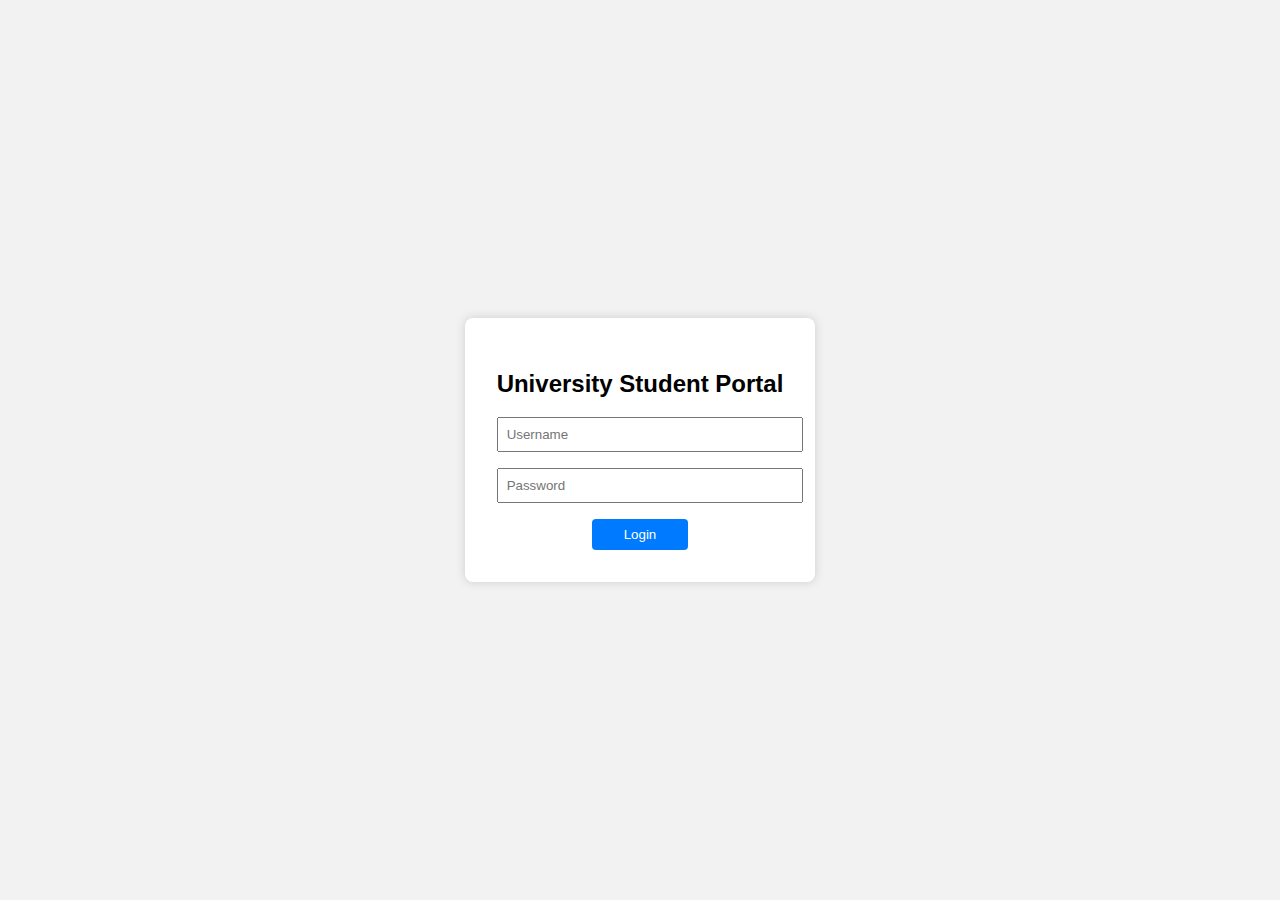
<file: index.html>
<!DOCTYPE html>
<html lang="en">
<head>
  <meta charset="UTF-8">
  <title>Login - Student Portal</title>
  <link rel="stylesheet" href="style.css">
</head>
<body class="login-body">
  <div class="login-container">
    <h2>University Student Portal</h2>
    <form action="portal.html" method="get">
      <input type="text" placeholder="Username" required>
      <input type="password" placeholder="Password" required>
      <button type="submit">Login</button>
    </form>
  </div>
</body>
</html>
</file>
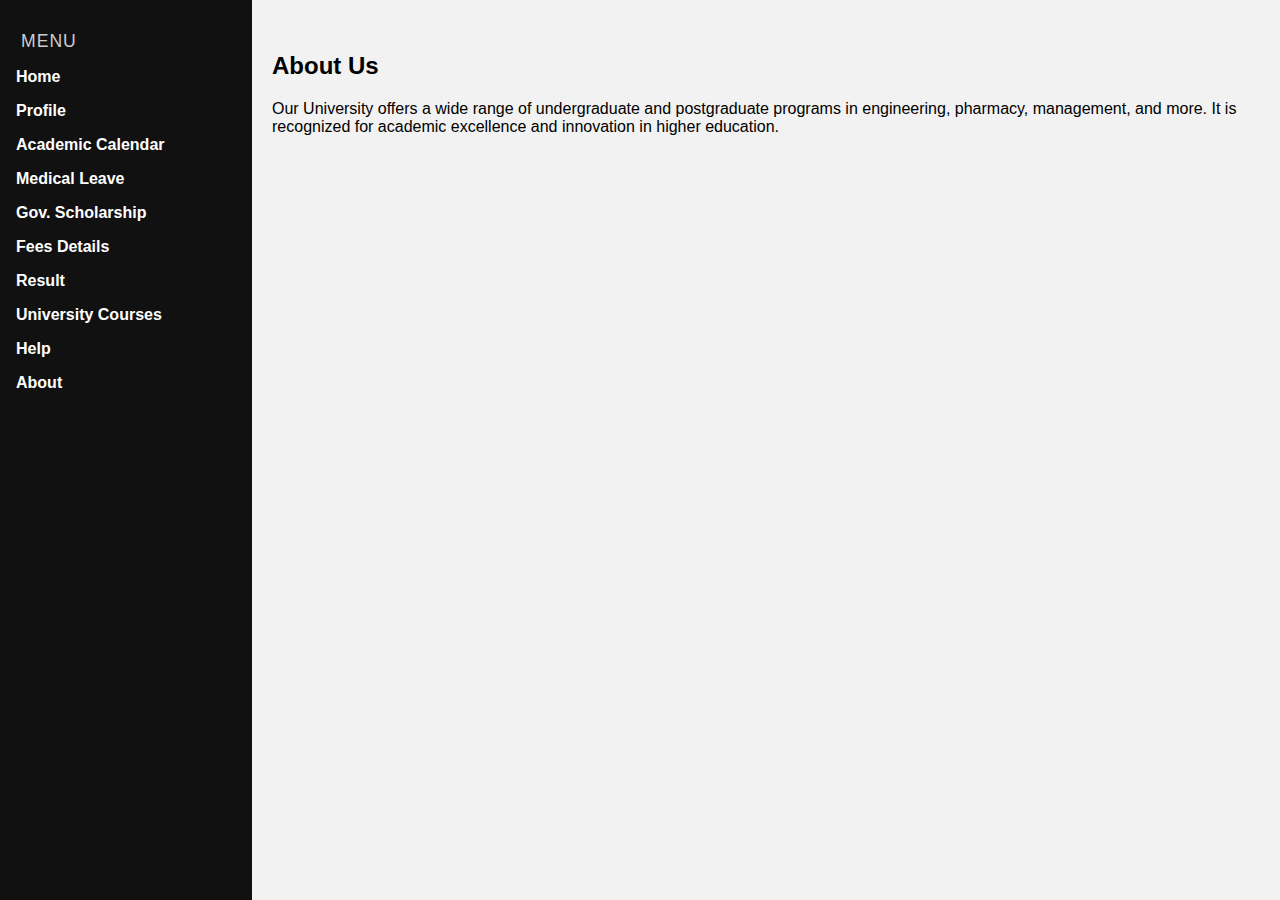
<file: about.html>
<!DOCTYPE html>
<html lang="en">
<head>
  <meta charset="UTF-8">
  <title>About - Student Portal</title>
  <link rel="stylesheet" href="style.css">
</head>
<body>
  <div class="portal-container">
    <nav class="sidebar">
      <h2>Menu</h2>
      <ul>
        <li><a href="home.html">Home</a></li>
        <li><a href="profile.html">Profile</a></li>
        <li><a href="calendar.html">Academic Calendar</a></li>
        <li><a href="medical.html">Medical Leave</a></li>
        <li><a href="scholarship.html">Gov. Scholarship</a></li>
        <li><a href="fees.html">Fees Details</a></li>
        <li><a href="result.html">Result</a></li>
        <li><a href="courses.html">University Courses</a></li>
        <li><a href="help.html">Help</a></li>
        <li><a href="about.html">About</a></li>
      </ul>
    </nav>
    <main class="main-content">
    <h2>About Us</h2>
    <p>Our University offers a wide range of undergraduate and postgraduate programs in engineering, pharmacy, management, and more. It is recognized for academic excellence and innovation in higher education.</p>
  </div>
</main>

  </div>
</body>
</html>
</file>
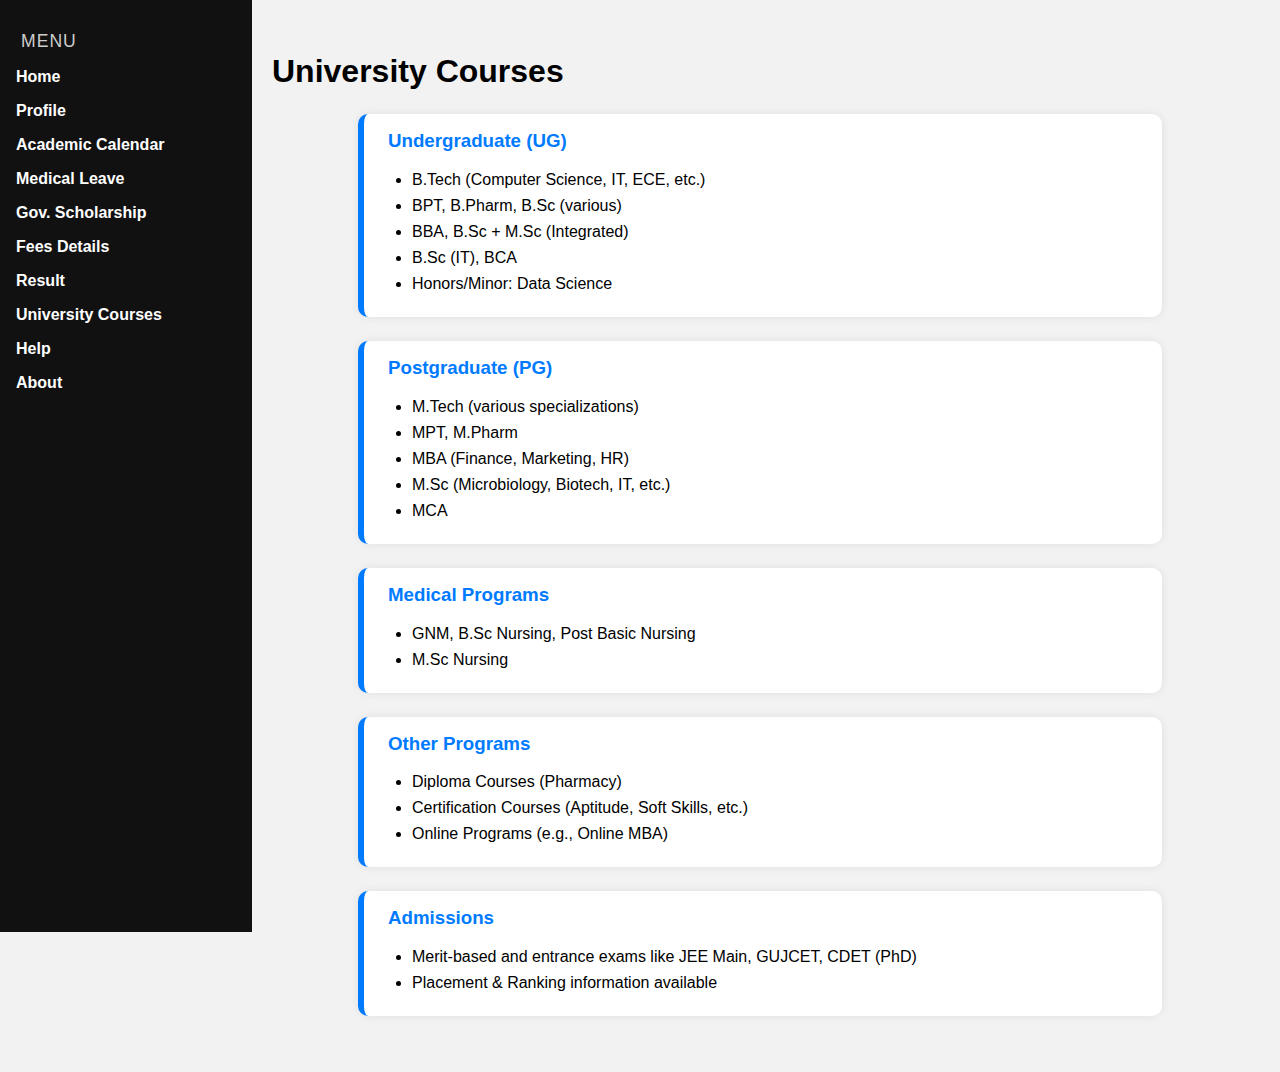
<file: courses.html>
<!DOCTYPE html>
<html lang="en">
<head>
  <meta charset="UTF-8">
  <title>University Courses - Student Portal</title>
  <link rel="stylesheet" href="style.css">
</head>
<body>
  <div class="portal-container">
    <nav class="sidebar">
      <h2>Menu</h2>
      <ul>
        <li><a href="home.html">Home</a></li>
        <li><a href="profile.html">Profile</a></li>
        <li><a href="calendar.html">Academic Calendar</a></li>
        <li><a href="medical.html">Medical Leave</a></li>
        <li><a href="scholarship.html">Gov. Scholarship</a></li>
        <li><a href="fees.html">Fees Details</a></li>
        <li><a href="result.html">Result</a></li>
        <li><a href="courses.html">University Courses</a></li>
        <li><a href="help.html">Help</a></li>
        <li><a href="about.html">About</a></li>
      </ul>
    </nav>
    <main class="main-content">
  <h1>University Courses</h1>

  <div class="course-box">
    <h3>Undergraduate (UG)</h3>
    <ul>
      <li>B.Tech (Computer Science, IT, ECE, etc.)</li>
      <li>BPT, B.Pharm, B.Sc (various)</li>
      <li>BBA, B.Sc + M.Sc (Integrated)</li>
      <li>B.Sc (IT), BCA</li>
      <li>Honors/Minor: Data Science</li>
    </ul>
  </div>

  <div class="course-box">
    <h3>Postgraduate (PG)</h3>
    <ul>
      <li>M.Tech (various specializations)</li>
      <li>MPT, M.Pharm</li>
      <li>MBA (Finance, Marketing, HR)</li>
      <li>M.Sc (Microbiology, Biotech, IT, etc.)</li>
      <li>MCA</li>
    </ul>
  </div>

  <div class="course-box">
    <h3>Medical Programs</h3>
    <ul>
      <li>GNM, B.Sc Nursing, Post Basic Nursing</li>
      <li>M.Sc Nursing</li>
    </ul>
  </div>

  <div class="course-box">
    <h3>Other Programs</h3>
    <ul>
      <li>Diploma Courses (Pharmacy)</li>
      <li>Certification Courses (Aptitude, Soft Skills, etc.)</li>
      <li>Online Programs (e.g., Online MBA)</li>
    </ul>
  </div>

  <div class="course-box">
    <h3>Admissions</h3>
    <ul>
      <li>Merit-based and entrance exams like JEE Main, GUJCET, CDET (PhD)</li>
      <li>Placement & Ranking information available</li>
    </ul>
  </div>
</main>

  </div>
</body>
</html>
</file>
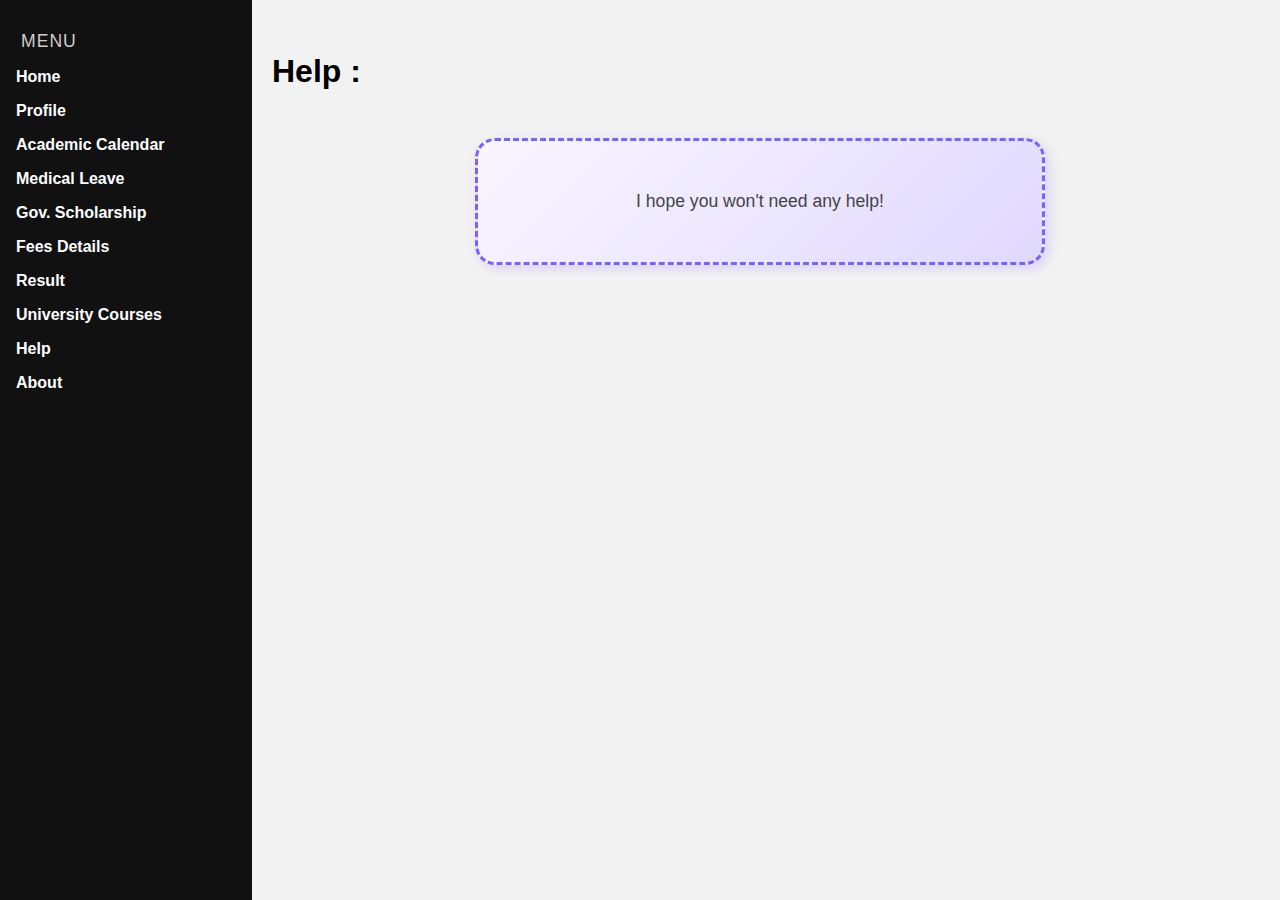
<file: fees.html>
<!DOCTYPE html>
<html lang="en">
<head>
  <meta charset="UTF-8">
  <title>Help - Student Portal</title>
  <link rel="stylesheet" href="style.css">
</head>
<body>
  <div class="portal-container">
    <nav class="sidebar">
      <h2>Menu</h2>
      <ul>
        <li><a href="home.html">Home</a></li>
        <li><a href="profile.html">Profile</a></li>
        <li><a href="calendar.html">Academic Calendar</a></li>
        <li><a href="medical.html">Medical Leave</a></li>
        <li><a href="scholarship.html">Gov. Scholarship</a></li>
        <li><a href="fees.html">Fees Details</a></li>
        <li><a href="result.html">Result</a></li>
        <li><a href="courses.html">University Courses</a></li>
        <li><a href="help.html">Help</a></li>
        <li><a href="about.html">About</a></li>
      </ul>
    </nav>
    <main class="main-content">
  <h1>Help :</h1>

  <div class="help-box">
    
    <p>I hope you won't need any help!</p>
  </div>
</main>


  </div>
</body>
</html>
</file>
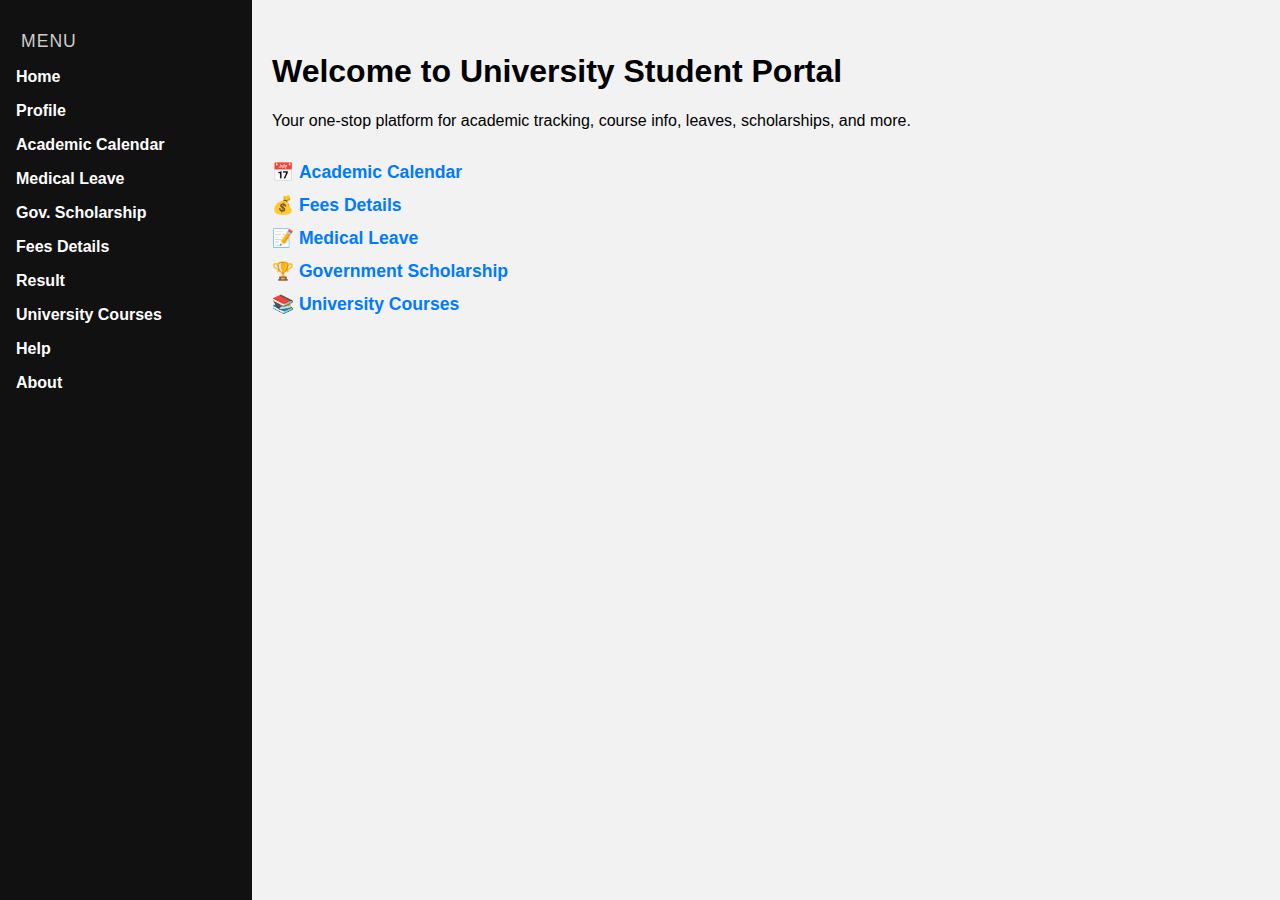
<file: home.html>
<!DOCTYPE html>
<html lang="en">
<head>
  <meta charset="UTF-8">
  <title>Home - Student Portal</title>
  <link rel="stylesheet" href="style.css">
</head>
<body>
  <div class="portal-container">
    <nav class="sidebar">
      <h2>Menu</h2>
      <ul>
        <li><a href="home.html">Home</a></li>
        <li><a href="profile.html">Profile</a></li>
        <li><a href="calendar.html">Academic Calendar</a></li>
        <li><a href="medical.html">Medical Leave</a></li>
        <li><a href="scholarship.html">Gov. Scholarship</a></li>
        <li><a href="fees.html">Fees Details</a></li>
        <li><a href="result.html">Result</a></li>
        <li><a href="courses.html">University Courses</a></li>
        <li><a href="help.html">Help</a></li>
        <li><a href="about.html">About</a></li>
      </ul>
    </nav>
    <main class="main-content">
  <h1>Welcome to University Student Portal</h1>
  <p>Your one-stop platform for academic tracking, course info, leaves, scholarships, and more.</p>

  <ul class="quick-links">
    <li>📅 <a href="calendar.html">Academic Calendar</a></li>
    <li>💰 <a href="fees.html">Fees Details</a></li>
    <li>📝 <a href="medical.html">Medical Leave</a></li>
    <li>🏆 <a href="scholarship.html">Government Scholarship</a></li>
    <li>📚 <a href="courses.html">University Courses</a></li>
  </ul>
</main>

  </div>
</body>
</html>
</file>
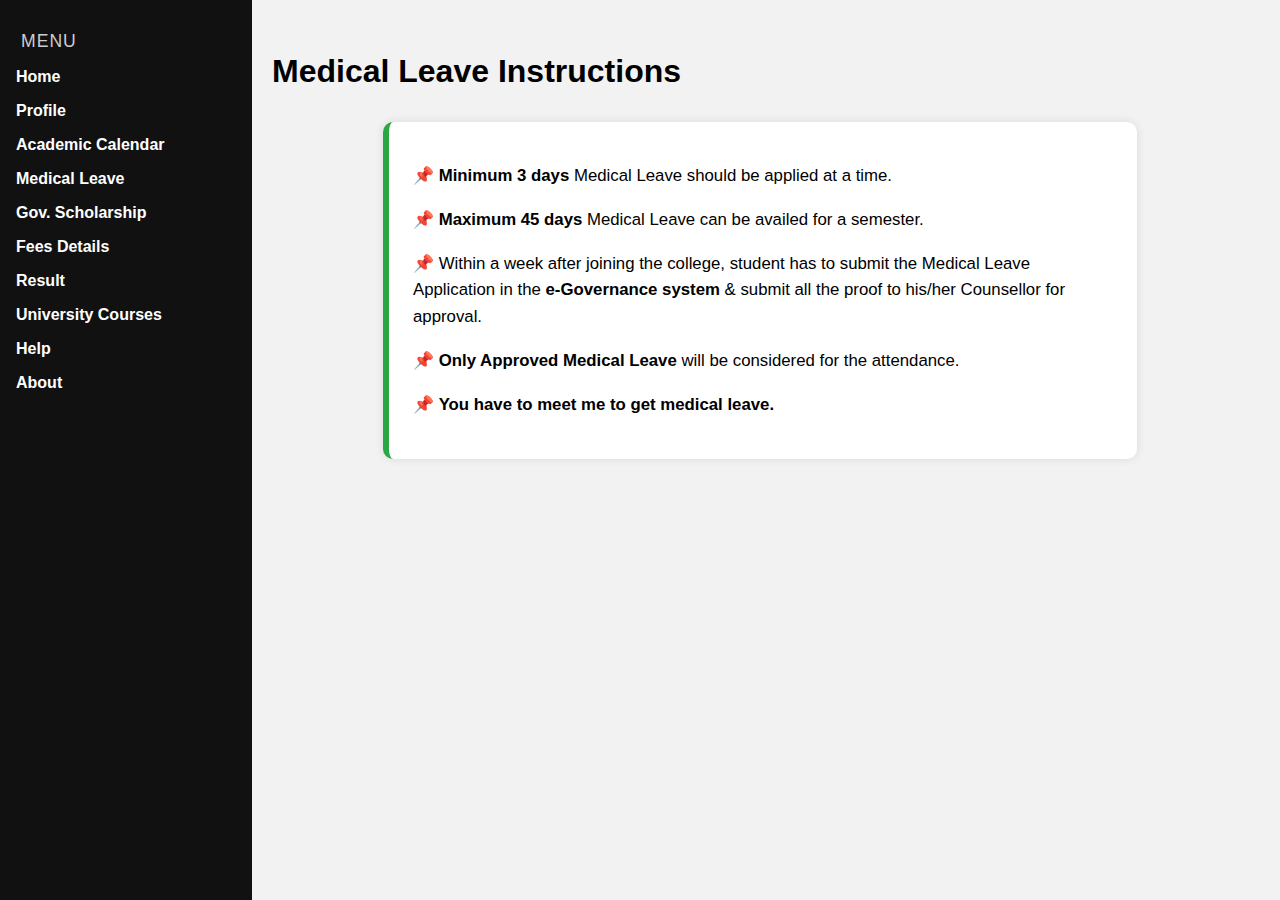
<file: medical.html>
<!DOCTYPE html>
<html lang="en">
<head>
  <meta charset="UTF-8">
  <title>Medical Leave - Student Portal</title>
  <link rel="stylesheet" href="style.css">
</head>
<body>
  <div class="portal-container">
    <nav class="sidebar">
      <h2>Menu</h2>
      <ul>
        <li><a href="home.html">Home</a></li>
        <li><a href="profile.html">Profile</a></li>
        <li><a href="calendar.html">Academic Calendar</a></li>
        <li><a href="medical.html">Medical Leave</a></li>
        <li><a href="scholarship.html">Gov. Scholarship</a></li>
        <li><a href="fees.html">Fees Details</a></li>
        <li><a href="result.html">Result</a></li>
        <li><a href="courses.html">University Courses</a></li>
        <li><a href="help.html">Help</a></li>
        <li><a href="about.html">About</a></li>
      </ul>
    </nav>
    <main class="main-content">
  <h1>Medical Leave Instructions</h1>

  <div class="instruction-box">
    <p>📌 <strong>Minimum 3 days</strong> Medical Leave should be applied at a time.</p>
    <p>📌 <strong>Maximum 45 days</strong> Medical Leave can be availed for a semester.</p>
    <p>📌 Within a week after joining the college, student has to submit the Medical Leave Application in the <strong>e-Governance system</strong> & submit all the proof to his/her Counsellor for approval.</p>
    <p>📌 <strong>Only Approved Medical Leave</strong> will be considered for the attendance.</p>
    <p>📌 <strong>You have to meet me to get medical leave.</strong></p>
  </div>
</main>

  </div>
</body>
</html>
</file>
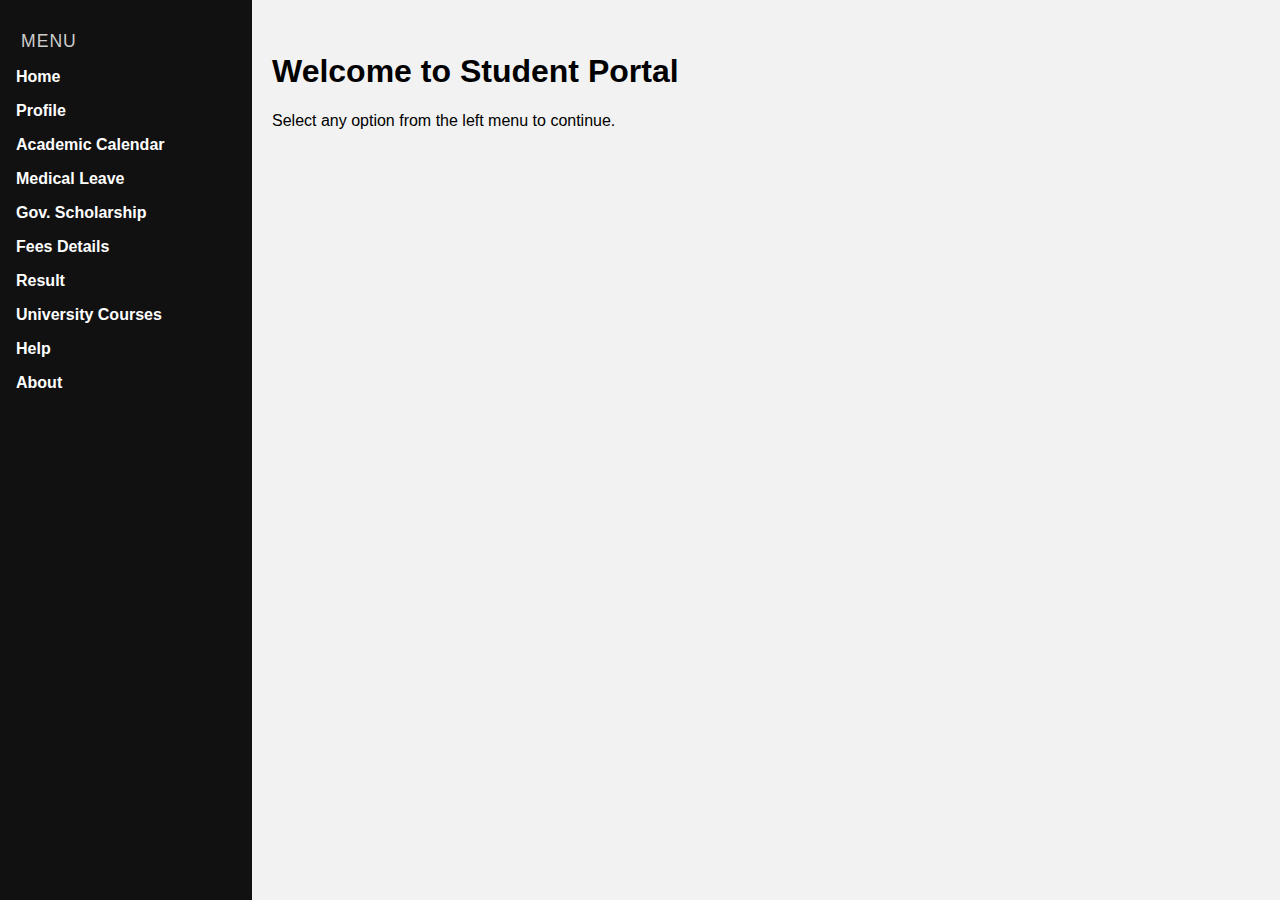
<file: portal.html>
<!DOCTYPE html>
<html lang="en">
<head>
  <meta charset="UTF-8">
  <title>Student Portal</title>
  <link rel="stylesheet" href="style.css">
</head>
<body>
  <div class="portal-container">
    <nav class="sidebar">
      <h2>Menu</h2>
      <ul>
        <li><a href="home.html">Home</a></li>
        <li><a href="profile.html">Profile</a></li>
        <li><a href="calendar.html">Academic Calendar</a></li>
        <li><a href="medical.html">Medical Leave</a></li>
        <li><a href="scholarship.html">Gov. Scholarship</a></li>
        <li><a href="fees.html">Fees Details</a></li>
        <li><a href="result.html">Result</a></li>
        <li><a href="courses.html">University Courses</a></li>
        <li><a href="help.html">Help</a></li>
        <li><a href="about.html">About</a></li>
      </ul>
    </nav>
    <main class="main-content">
      <h1>Welcome to Student Portal</h1>
      <p>Select any option from the left menu to continue.</p>
    </main>
  </div>
</body>
</html>
</file>
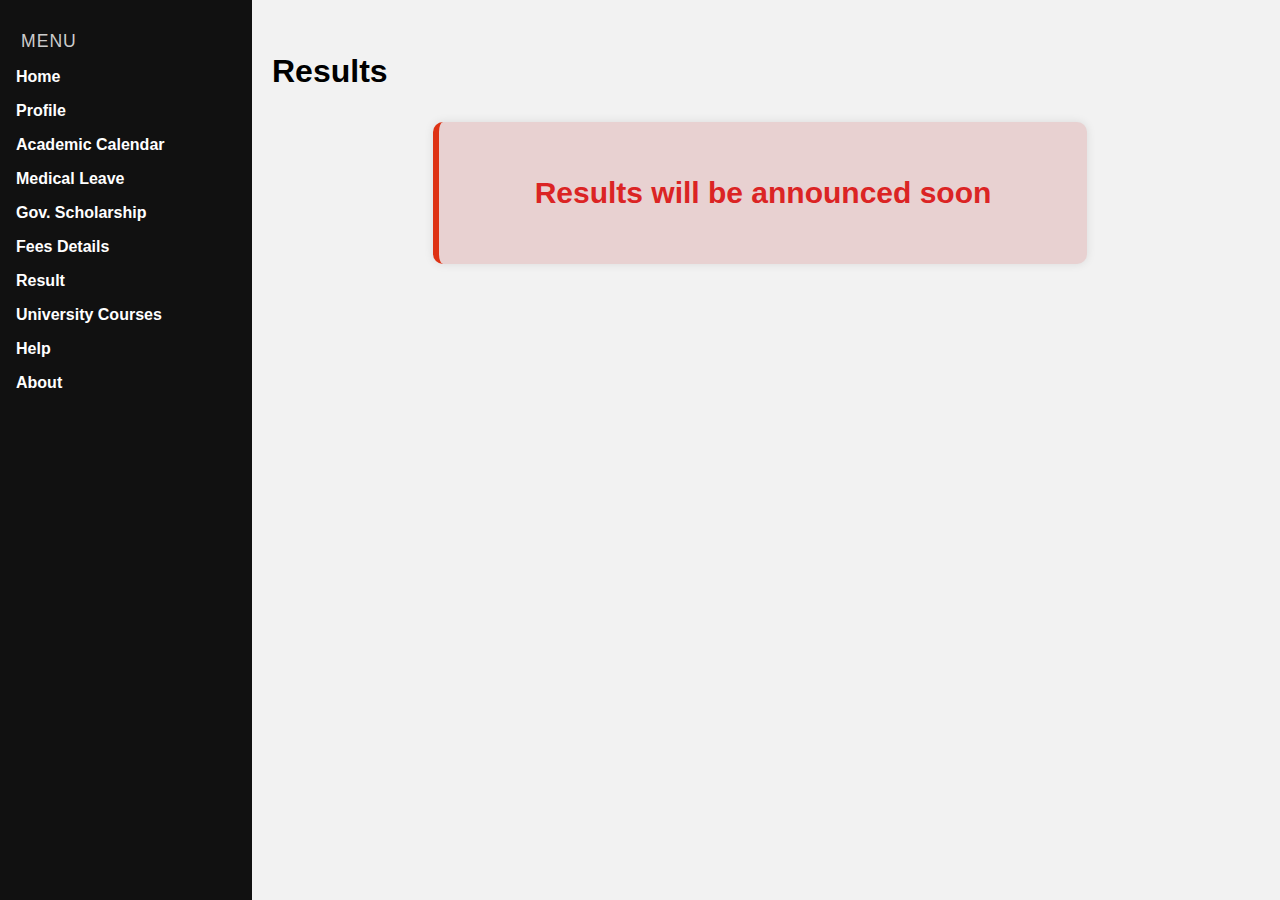
<file: result.html>
<!DOCTYPE html>
<html lang="en">
<head>
  <meta charset="UTF-8">
  <title>Result - Student Portal</title>
  <link rel="stylesheet" href="style.css">
</head>
<body>
  <div class="portal-container">
    <nav class="sidebar">
      <h2>Menu</h2>
      <ul>
        <li><a href="home.html">Home</a></li>
        <li><a href="profile.html">Profile</a></li>
        <li><a href="calendar.html">Academic Calendar</a></li>
        <li><a href="medical.html">Medical Leave</a></li>
        <li><a href="scholarship.html">Gov. Scholarship</a></li>
        <li><a href="fees.html">Fees Details</a></li>
        <li><a href="result.html">Result</a></li>
        <li><a href="courses.html">University Courses</a></li>
        <li><a href="help.html">Help</a></li>
        <li><a href="about.html">About</a></li>
      </ul>
    </nav>
    <main class="main-content">
  <h1>Results</h1>

  <div class="result-box">
    <p> <strong>Results will be announced soon</strong></p>
  </div>
</main>
  </div>
</body>
</html>
</file>
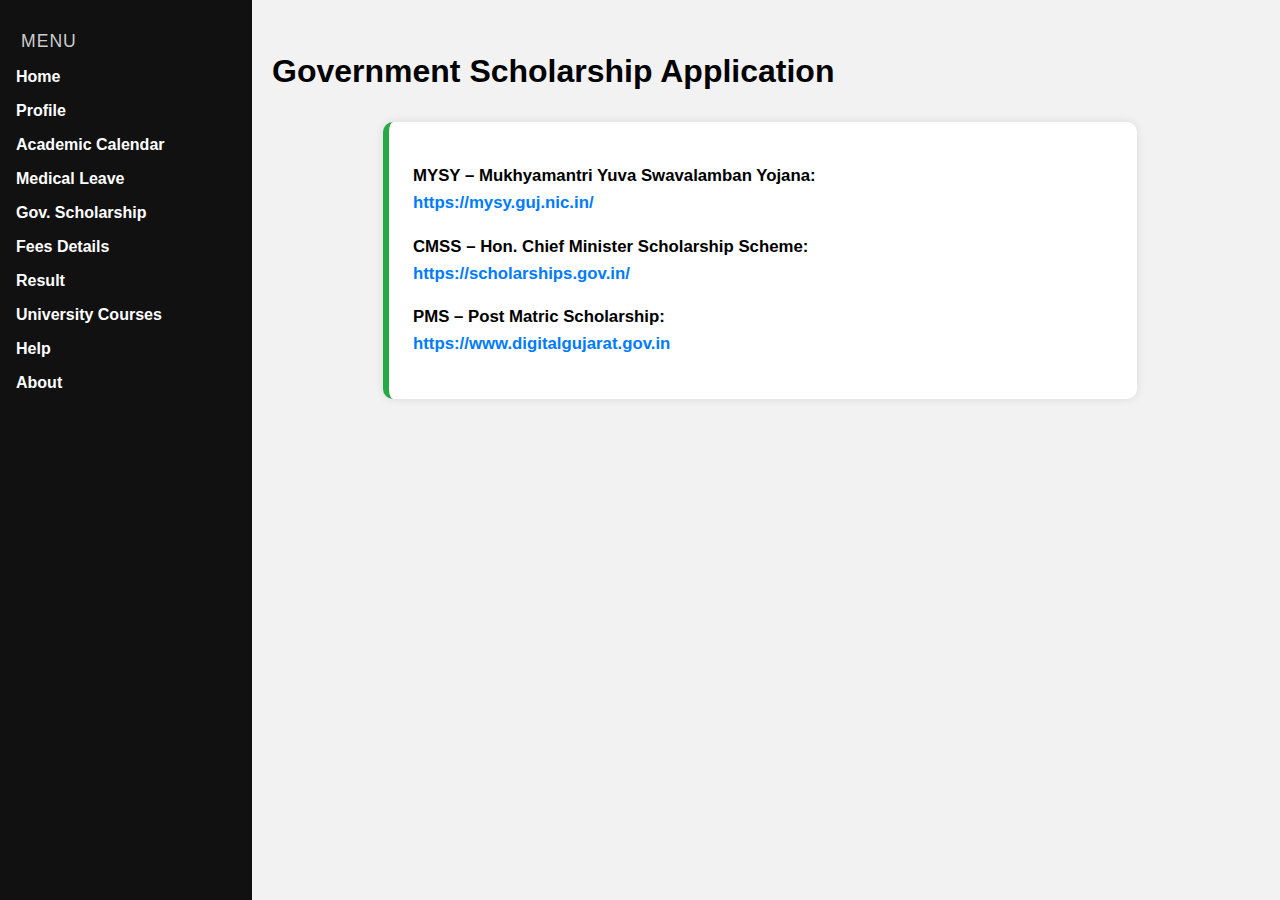
<file: scholarship.html>
<!DOCTYPE html>
<html lang="en">
<head>
  <meta charset="UTF-8">
  <title>Gov. Scholarship - Student Portal</title>
  <link rel="stylesheet" href="style.css">
</head>
<body>
  <div class="portal-container">
    <nav class="sidebar">
      <h2>Menu</h2>
      <ul>
        <li><a href="home.html">Home</a></li>
        <li><a href="profile.html">Profile</a></li>
        <li><a href="calendar.html">Academic Calendar</a></li>
        <li><a href="medical.html">Medical Leave</a></li>
        <li><a href="scholarship.html">Gov. Scholarship</a></li>
        <li><a href="fees.html">Fees Details</a></li>
        <li><a href="result.html">Result</a></li>
        <li><a href="courses.html">University Courses</a></li>
        <li><a href="help.html">Help</a></li>
        <li><a href="about.html">About</a></li>
      </ul>
    </nav>
    <main class="main-content">
  <h1>Government Scholarship Application</h1>

  <div class="instruction-box">
    <p><strong>MYSY – Mukhyamantri Yuva Swavalamban Yojana:</strong><br>
    <a href="https://mysy.guj.nic.in/" target="_blank">https://mysy.guj.nic.in/</a></p>

    <p><strong>CMSS – Hon. Chief Minister Scholarship Scheme:</strong><br>
    <a href="https://scholarships.gov.in/" target="_blank">https://scholarships.gov.in/</a></p>

    <p><strong>PMS – Post Matric Scholarship:</strong><br>
    <a href="https://www.digitalgujarat.gov.in" target="_blank">https://www.digitalgujarat.gov.in</a></p>
  </div>
</main>

  </div>
</body>
</html>
</file>
<file: style.css>
body {
  margin: 0;
  font-family: Arial, sans-serif;
  background-color: #f2f2f2;
}

.login-body {
  display: flex;
  justify-content: center;
  align-items: center;
  height: 100vh;
}

.login-container {
  background: white;
  padding: 2rem;
  border-radius: 8px;
  box-shadow: 0 0 10px #ccc;
  text-align: center;
}

.login-container input {
  display: block;
  width: 100%;
  padding: 0.5rem;
  margin: 1rem 0;
}

.login-container button {
  padding: 0.5rem 2rem;
  background-color: #007bff;
  color: white;
  border: none;
  border-radius: 4px;
}

.portal-container {
  display: flex;
}

.sidebar {
  position: fixed;
  top: 0;
  left: 0;
  height: 100vh; 
  width: 220px;
  background-color: #111;
  color: white;
  padding: 1rem;
  overflow-y: auto;
}

.sidebar h2 {
  font-size: 1.3rem;
  margin-bottom: 1rem;
}
.sidebar h2 {
  color: #ccc;              
  font-size: 1.1rem;       
  font-weight: normal;     
  margin-bottom: 1rem;
  text-transform: uppercase;
  letter-spacing: 1px;
  padding-left: 5px;
  border: none;
  background: none;
  cursor: default;
}


.sidebar ul {
  list-style-type: none;
  padding: 0;
}

.sidebar ul li {
  margin-bottom: 1rem;
}

.sidebar ul li a {
  color: white;
  text-decoration: none;
  font-weight: bold;
}

.sidebar ul li a:hover {
  text-decoration: underline;
}
.main-content {
  margin-left: 240px; 
  padding: 2rem;
}

.main-content {
  flex: 1;
  padding: 2rem;
}

.quick-links {
  list-style: none;
  padding-left: 0;
  margin-top: 2rem;
}

.quick-links li {
  margin: 0.75rem 0;
  font-size: 1.1rem;
}

.quick-links a {
  text-decoration: none;
  color: #007bff;
  font-weight: bold;
}

.quick-links a:hover {
  text-decoration: underline;
}

.profile-box {
  display: flex;
  align-items: center;
  gap: 2rem;
  padding: 1rem;
  background-color: white;
  border-radius: 10px;
  box-shadow: 0 0 10px rgba(0,0,0,0.1);
  max-width: 700px;
}

.profile-pic {
  width: 150px;
  height: 150px;
  border-radius: 50%;
  object-fit: cover;
}

.profile-info p {
  margin: 0.5rem 0;
}

iframe {
  margin-top: 1rem;
  border-radius: 6px;
}

.instruction-box {
  max-width: 700px;
  margin: 2rem auto;
  padding: 1.5rem;
  background-color: #fff;
  border-left: 6px solid #007bff;
  border-radius: 10px;
  box-shadow: 0 0 10px rgba(0,0,0,0.1);
  font-size: 1.05rem;
  line-height: 1.6;
}

.instruction-box {
  max-width: 700px;
  margin: 2rem auto;
  padding: 1.5rem;
  background-color: #fff;
  border-left: 6px solid #28a745;
  border-radius: 10px;
  box-shadow: 0 0 10px rgba(0,0,0,0.1);
  font-size: 1.05rem;
  line-height: 1.6;
}

.instruction-box a {
  color: #007bff;
  text-decoration: none;
  font-weight: bold;
}

.instruction-box a:hover {
  text-decoration: underline;
}

.fees-box {
  max-width: 600px;
  margin: 2rem auto;
  padding: 1.5rem;
  background-color: #eaffea;
  border-left: 6px solid #28a745;
  border-radius: 10px;
  text-align: center;
  font-size: 30px;
  font-weight: bold;
  color: #155724;
  box-shadow: 0 0 10px rgba(0,0,0,0.1);
}

.result-box {
  max-width: 600px;
  margin: 2rem auto;
  padding: 1.5rem;
  background-color: #e8d1d1;
  border-left: 6px solid #de3214;
  border-radius: 10px;
  text-align: center;
  font-size: 30px;
  font-weight: bold;
  color: #db2424;
  box-shadow: 0 0 10px rgba(0,0,0,0.1);
}

.course-box {
  max-width: 750px;
  margin: 1.5rem auto;
  padding: 1rem 1.5rem;
  background-color: #fff;
  border-left: 6px solid #007bff;
  border-radius: 10px;
  box-shadow: 0 0 10px rgba(0,0,0,0.08);
}

.course-box h3 {
  margin-top: 0;
  color: #007bff;
}

.course-box ul {
  padding-left: 1.5rem;
  margin: 0.5rem 0;
}

.course-box ul li {
  margin-bottom: 0.5rem;
}

.help-box {
  max-width: 500px;
  margin: 3rem auto;
  padding: 2rem;
  background: linear-gradient(135deg, #f9f6ff, #e0d9ff);
  border: 3px dashed #7b61ff;
  border-radius: 20px;
  text-align: center;
  box-shadow: 4px 4px 12px rgba(123, 97, 255, 0.2);
  font-family: 'Comic Sans MS', cursive, sans-serif;
}

.help-box h2 {
  color: #5c3db3;
  font-size: 1.5rem;
  margin-bottom: 1rem;
}

.help-box p {
  color: #444;
  font-size: 1.1rem;
}

.about-box {
  background: #fdfdfd;
  padding: 2rem;
  border: 2px solid #dedede;
  border-radius: 16px;
  box-shadow: 0 4px 12px rgba(0, 0, 0, 0.08);
  max-width: 800px;
  margin: 2rem auto;
  font-size: 1.05rem;
  line-height: 1.8;
  color: #333;
}

.about-box h2 {
  margin-top: 1.5rem;
  color: #2c3e50;
  font-size: 1.3rem;
  border-bottom: 2px solid #ddd;
  padding-bottom: 0.3rem;
}

.about-box hr {
  margin: 1.5rem 0;
  border: none;
  border-top: 1px solid #ccc;
}
</file>
